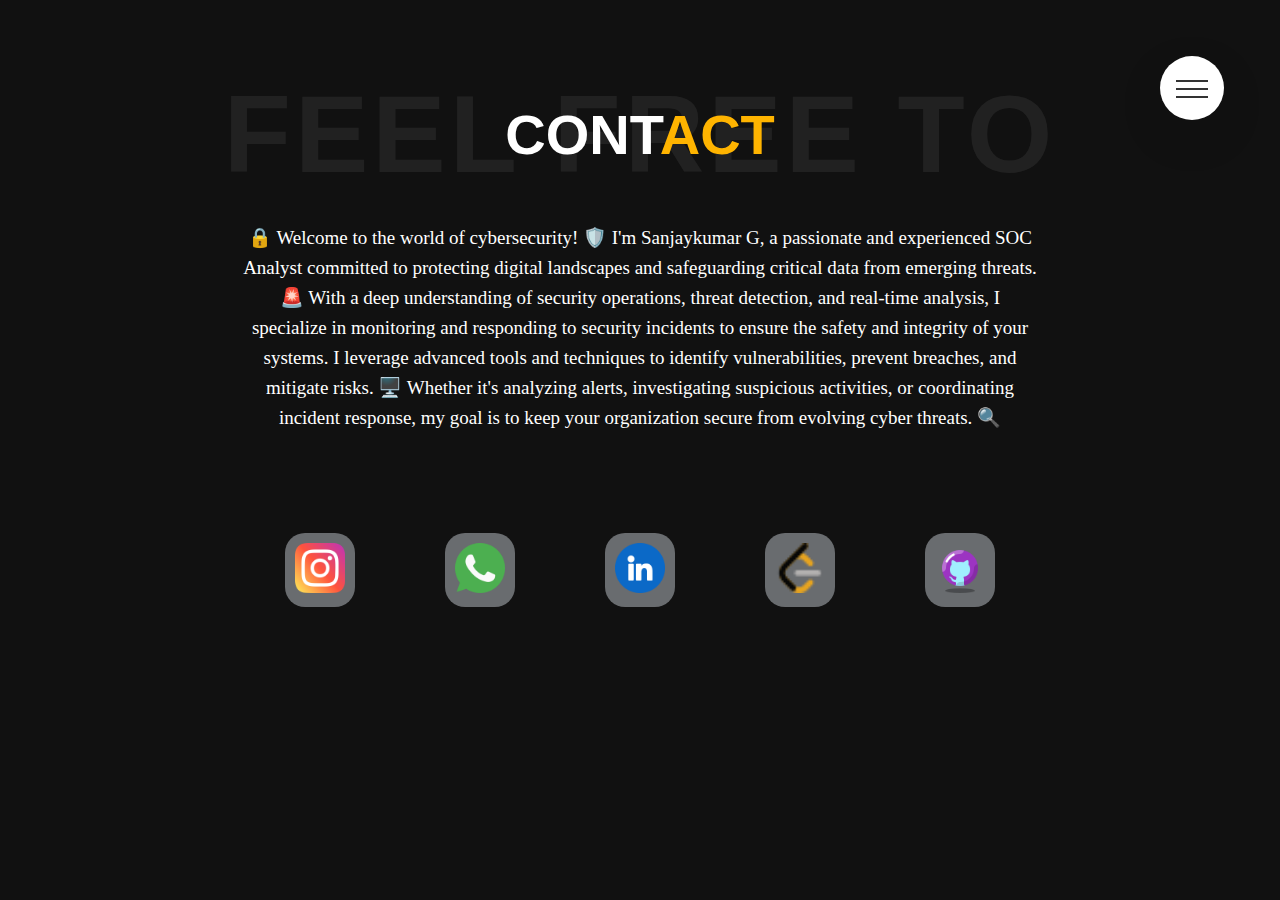
<file: views/contact.html>
<!DOCTYPE html>
<html lang="en">
  <head>
    <meta charset="UTF-8" />
    <meta name="viewport" content="width=device-width, initial-scale=1.0" />
    <title>Contact</title>
    <link rel="stylesheet" href="../public/contact.css" />
    <link rel="stylesheet" href="../icons.css" />
  </head>
  <body>
    <div class="container">
      <div class="navigation">
        <input type="checkbox" class="navigation__checkbox" id="navi-toggle" />

        <label for="navi-toggle" class="navigation__button">
          <span class="navigation__icon">&nbsp;</span>
        </label>

        <div class="navigation__background">&nbsp;</div>

        <nav class="navigation__nav">
          <ul class="navigation__list">
            <li class="navigation__item">
              <a href="../index.html" class="navigation__link"
                ><span><i class="icon-basic-home"></i></span>HOME</a
              >
            </li>
            <li class="navigation__item">
              <a href="../views/about.html" class="navigation__link"
                ><span
                  ><i class="icon-basic-todolist-pen nav_icons_other"></i></span
                >ABOUT</a
              >
            </li>
            <li class="navigation__item">
              <a href="../views/projects.html" class="navigation__link"
                ><span
                  ><i class="icon-basic-pencil-ruler nav_icons_other"></i></span
                >PROJECT</a
              >
            </li>
            <li class="navigation__item">
              <a href="../views/resume.html" class="navigation__link"
                ><span>
                  <i class="icon-basic-sheet-txt nav_icons_other"></i></span
                >RESUME</a
              >
            </li>
            <li class="navigation__item">
              <a href="../views/contact.html" class="navigation__link "
                ><span
                  ><i
                    class="icon-basic-mail-open-text nav_icons_other"
                  ></i></span
                >CONTACT</a
              >
            </li>
          </ul>
        </nav>
      </div>
      <div class="header">
        <h1 class="heading">FEEL FREE TO</h1>
        <h2 class="aboutheding">CONT<span class="heading_span">ACT</span></h2>
      </div>
      <div class="contact">
        <div class="right">
          <div class="instagram smedia">
            <a
              href=" https://www.instagram.com/https.sgmappilaisanju_?igsh=enlwdThtenZ6dDBv"
            >
              <img
                src="../images&video/instagram.png"
                alt=""
                class="contact_icons"
            /></a>
          </div>
          <div class="whatsapp smedia">
            <a href="https://wa.me/qr/4QKQ7T7V72CPC1">
              <img
                src="../images&video/whatsapp.png"
                alt=""
                class="contact_icons"
              />
            </a>
          </div>
          <div class="inkedin smedia">
            <a href="http://www.linkedin.com/in/sanjay-s-7b5976250">
              <img
                src="../images&video/linkedin.png"
                alt=""
                class="contact_icons"
              />
            </a>
          </div>
          <div class="leetcode smedia">
            <a href="https://leetcode.com/u/SanjayKumar_404/">
              <img
                src="../images&video/leetcode.png"
                alt=""
                class="contact_icons"
              />
            </a>
          </div>
          <div class="github smedia">
            <a href="https://github.com/2103Sanjay"
              ><img
                src="../images&video/github.png"
                alt=""
                class="contact_icons"
            /></a>
          </div>
        </div>
        <div class="left">
          <p class="contact_discription">
            🔒 Welcome to the world of cybersecurity! 🛡️ I'm Sanjaykumar G, a passionate and experienced SOC Analyst committed to protecting digital landscapes and safeguarding critical data from emerging threats. 🚨

            With a deep understanding of security operations, threat detection, and real-time analysis, I specialize in monitoring and responding to security incidents to ensure the safety and integrity of your systems. I leverage advanced tools and techniques to identify vulnerabilities, prevent breaches, and mitigate risks. 🖥️
            
            Whether it's analyzing alerts, investigating suspicious activities, or coordinating incident response, my goal is to keep your organization secure from evolving cyber threats. 🔍
          </p>
        </div>
      </div>
    </div>
    <script src="https://smtpjs.com/v3/smtp.js"></script>
    <script src="../js/contact.js"></script>
  </body>
</html>
</file>
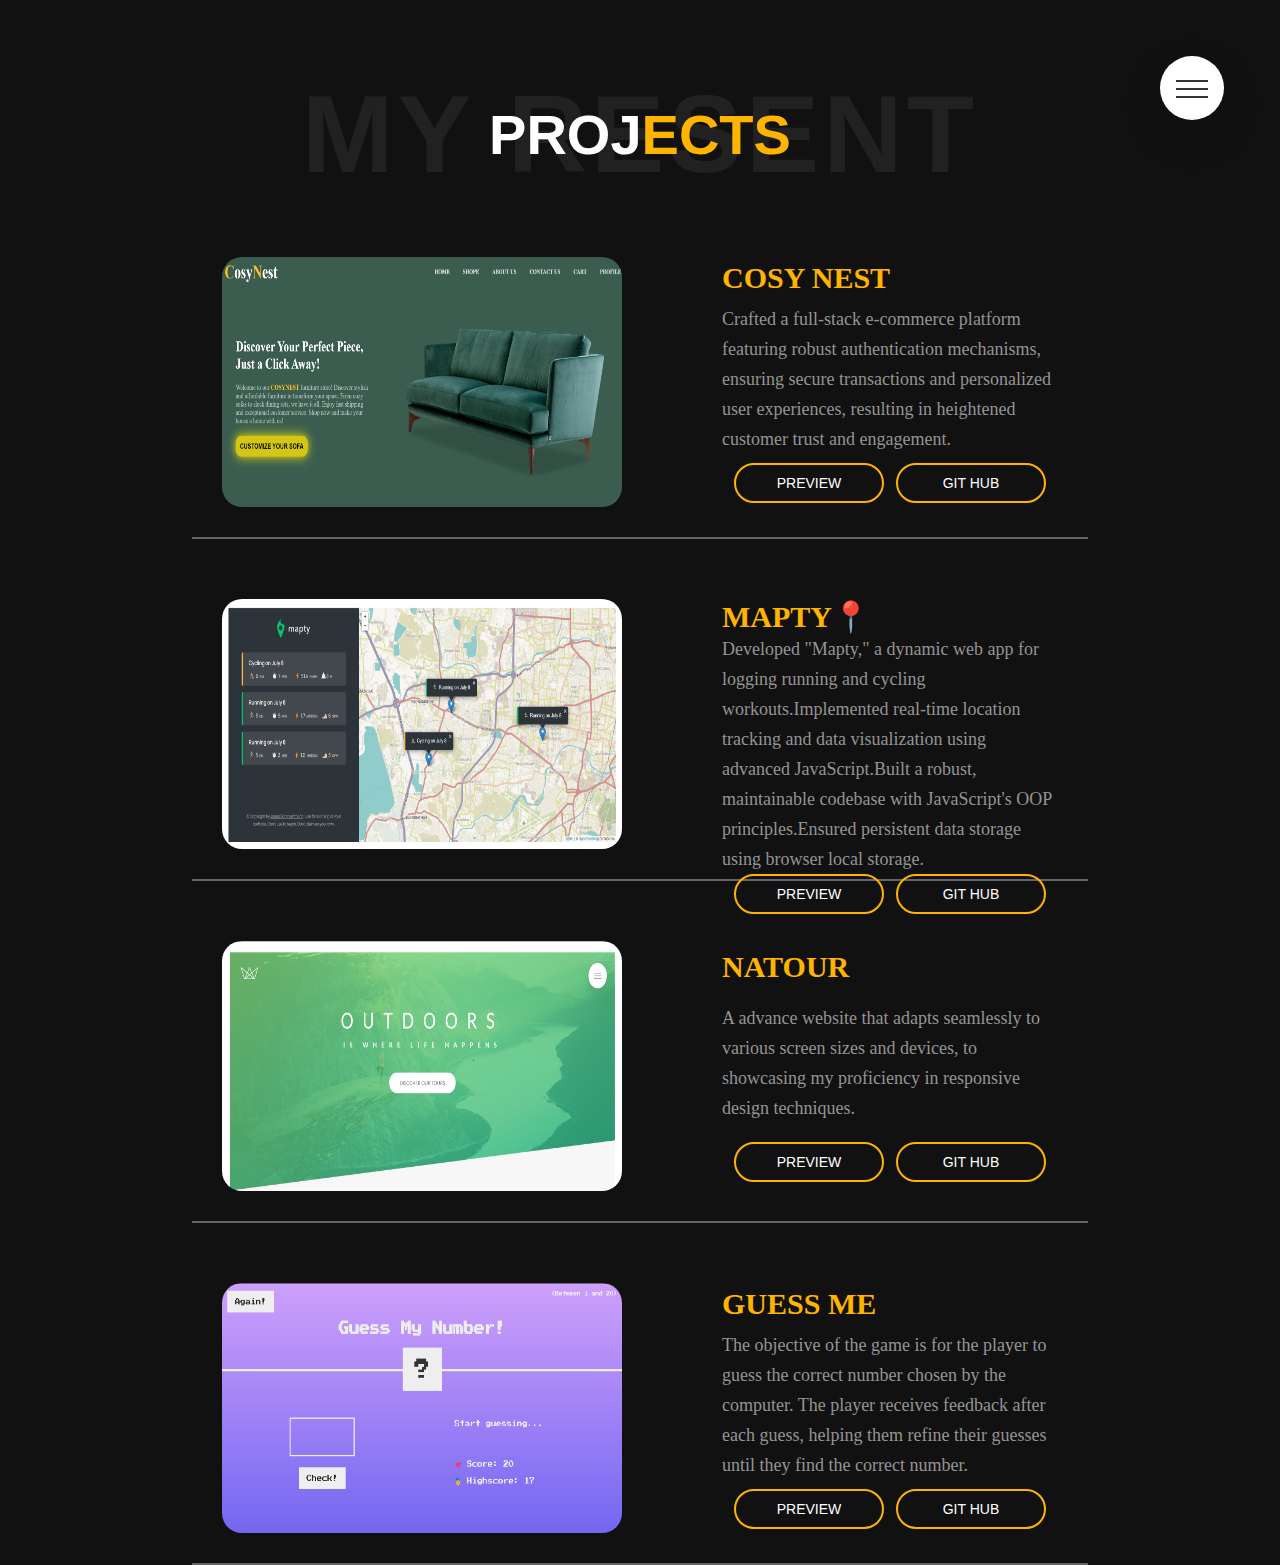
<file: views/projects.html>
<!DOCTYPE html>
<html lang="en">
  <head>
    <meta charset="UTF-8" />
    <meta name="viewport" content="width=device-width, initial-scale=1.0" />
    <title>Projects</title>
    <link rel="stylesheet" href="../public/projects.css" />
    <link rel="stylesheet" href="../icons.css" />
  </head>
  <body>
    <div class="container">
      <div class="navigation">
        <input type="checkbox" class="navigation__checkbox" id="navi-toggle" />

        <label for="navi-toggle" class="navigation__button">
          <span class="navigation__icon">&nbsp;</span>
        </label>

        <div class="navigation__background">&nbsp;</div>

        <nav class="navigation__nav">
          <ul class="navigation__list">
            <li class="navigation__item">
              <a href="../index.html" class="navigation__link"
                ><span><i class="icon-basic-home"></i></span>HOME</a
              >
            </li>
            <li class="navigation__item">
              <a href="../views/about.html" class="navigation__link"
                ><span
                  ><i class="icon-basic-todolist-pen nav_icons_other"></i></span
                >ABOUT</a
              >
            </li>
            <li class="navigation__item">
              <a href="../views/projects.html" class="navigation__link"
                ><span
                  ><i class="icon-basic-pencil-ruler nav_icons_other"></i></span
                >PROJECT</a
              >
            </li>
            <li class="navigation__item">
              <a href="../views/resume.html" class="navigation__link"
                ><span>
                  <i class="icon-basic-sheet-txt nav_icons_other"></i></span
                >RESUME</a
              >
            </li>
            <li class="navigation__item">
              <a href="../views/contact.html" class="navigation__link"
                ><span
                  ><i
                    class="icon-basic-mail-open-text nav_icons_other"
                  ></i></span
                >CONTACT</a
              >
            </li>
          </ul>
        </nav>
      </div>
      <div class="header">
        <h1 class="heading">MY RESENT</h1>
        <h2 class="aboutheding">PROJ<span class="heading_span">ECTS</span></h2>
      </div>
      <div class="container_projects">
        <div class="projects margin_top">
          <div class="project_img">
            <img
              src="../images&video/E commerce.png"
              alt=""
              class="projectimg"
            />
          </div>
          <div class="project_discription">
            <div class="project_title">
              <p class="project_name">COSY NEST</p>
            </div>
            <div class="project_detail">
              <p class="project_detail_content">
                Crafted a full-stack e-commerce platform featuring robust
                authentication mechanisms, ensuring secure transactions and
                personalized user experiences, resulting in heightened customer
                trust and engagement.
              </p>
            </div>
            <div class="project_buttons">
              <div class="button_preview">
                <a href="ecommerce.html"
                  ><button class="btn">PREVIEW</button></a
                >
              </div>
              <div class="button_github">
                <button class="btn">
                  <a
                    href="https://github.com/2103Sanjay/E-commerce-full-stack-.git"
                    >GIT HUB</a
                  >
                </button>
              </div>
            </div>
          </div>
        </div>
        <div class="projects">
          <div class="project_img">
            <img src="../images&video/mapty.png" alt="" class="projectimg" />
          </div>
          <div class="project_discription">
            <div class="project_title">
              <p class="project_name">MAPTY📍</p>
            </div>
            <div class="project_detail">
              <p class="project_detail_content">
                Developed "Mapty," a dynamic web app for logging running and cycling workouts.Implemented real-time location tracking and data visualization using advanced JavaScript.Built a robust, maintainable codebase with JavaScript's OOP principles.Ensured persistent data storage using browser local storage.
              </p>
            </div>
            <div class="project_buttons">
              <div class="button_preview">
                <a href="https://2103sanjay.github.io/Mapty/"
                  ><button class="btn">PREVIEW</button></a
                >
              </div>
              <div class="button_github">
                <button class="btn">
                  <a
                    href="https://github.com/2103Sanjay/Mapty"
                    >GIT HUB</a
                  >
                </button>
              </div>
            </div>
          </div>
        </div>
        <div class="projects">
          <div class="project_img">
            <img src="../images&video/tour.png" alt="" class="projectimg" />
          </div>
          <div class="project_discription">
            <div class="project_title">
              <p class="project_name">NATOUR</p>
            </div>
            <div class="project_detail">
              <p class="project_detail_content">
                A advance website that adapts seamlessly to various screen sizes
                and devices, to showcasing my proficiency in responsive design
                techniques.
              </p>
            </div>
            <div class="project_buttons">
              <div class="button_preview">
                <a href="https://2103sanjay.github.io/Tourbooking-responsive-/"
                  ><button class="btn">PREVIEW</button></a
                >
              </div>
              <div class="button_github">
                <button class="btn">
                  <a
                    href="https://github.com/2103Sanjay/Tourbooking-responsive-.git"
                    >GIT HUB</a
                  >
                </button>
              </div>
            </div>
          </div>
        </div>
        <div class="projects">
          <div class="project_img">
            <img src="../images&video/guess.png" alt="" class="projectimg" />
          </div>
          <div class="project_discription">
            <div class="project_title">
              <p class="project_name">GUESS ME</p>
            </div>
            <div class="project_detail">
              <p class="project_detail_content">
                The objective of the game is for the player to guess the correct
                number chosen by the computer. The player receives feedback
                after each guess, helping them refine their guesses until they
                find the correct number.
              </p>
            </div>
            <div class="project_buttons">
              <div class="button_preview">
                <a href="https://2103sanjay.github.io/Guess-Number/"
                  ><button class="btn">PREVIEW</button></a
                >
              </div>
              <div class="button_github">
                <button class="btn">
                  <a href="https://github.com/2103Sanjay/Guess-Number.git"
                    >GIT HUB</a
                  >
                </button>
              </div>
            </div>
          </div>
        </div>
      </div>
    </div>
  </body>
</html>
</file>
<file: public/contact.css>
* {
  margin: 0;
  padding: 0;
}
body {
  background-color: #111;
  position: relative;
}
.current_page {
  background-color: #ffb400;
  color: #111;
}
.navigation {
  animation: navigation 1s;
}
.header {
  text-align: center;
  margin-top: 70px;
  color: rgb(255 255 255 / 7%);
  font-weight: 700;
  position: relative;
  font-family: "Poppins", sans-serif;
  font-weight: 900;
  animation: detail 1s;
}
.heading {
  font-size: 110px;
  letter-spacing: 4px;
}

.aboutheding {
  font-size: 56px;
  font-weight: 900;
  color: white;
  position: absolute;
  top: 50%;
  left: 50%;
  transform: translate(-50%, -50%);
}
.heading_span {
  color: #ffb400;
}

.navigation__checkbox {
  display: none;
}
.navigation__button {
  background-color: #fff;
  height: 4rem;
  width: 4rem;
  position: fixed;
  top: 3.5rem;
  right: 3.5rem;
  border-radius: 50%;
  z-index: 2000;
  box-shadow: 0 1rem 3rem rgba(0, 0, 0, 0.1);
  text-align: center;
  cursor: pointer;
}

.navigation__background {
  height: 4rem;
  width: 4rem;
  border-radius: 50%;
  position: fixed;
  top: 3.5rem;
  right: 3.5rem;
  background-color: #1c1c1c;
  z-index: 1000;
  transition: transform 0.8s cubic-bezier(0.86, 0, 0.07, 1);
}

.navigation__nav {
  height: 100vh;
  position: fixed;
  top: 0;
  left: 0;
  z-index: 1500;
  display: none;
  width: 0;
  transition: all 0.8s cubic-bezier(0.68, -0.55, 0.265, 1.55);
}
.nav_icon {
  height: 30px;
}

.navigation__list {
  position: absolute;
  top: 50%;
  left: 50%;
  transform: translate(-50%, -50%);
  list-style: none;
  text-align: center;
  width: 100%;
}

.navigation__item {
  margin: 1rem;
}

.navigation__link:link,
.navigation__link:visited {
  display: inline-block;
  font-size: 2rem;
  font-weight: 300;
  padding: 1rem 2rem;
  color: #fff;
  text-decoration: none;
  text-transform: uppercase;
  background-image: linear-gradient(
    120deg,
    transparent 0%,
    transparent 50%,
    #ffb400 50%
  );
  background-size: 240%;
  transition: all 0.4s;
}
.navigation__link:link span,
.navigation__link:visited span {
  margin-right: 1.5rem;
  display: inline-block;
}

.navigation__link:hover,
.navigation__link:active {
  background-position: 100%;
  color: #111;
  transform: translateX(1rem);
}

.navigation__checkbox:checked ~ .navigation__background {
  transform: scale(80);
}

.navigation__checkbox:checked ~ .navigation__nav {
  display: flex;
  width: 100%;
  animation: navigation 7s;
}

.navigation__icon {
  position: relative;
  margin-top: 2rem;
}
.navigation__icon,
.navigation__icon::before,
.navigation__icon::after {
  width: 2rem;
  height: 2px;
  background-color: #333;
  display: inline-block;
}

.navigation__icon::before,
.navigation__icon::after {
  content: "";
  position: absolute;
  left: 0;
  transition: all 0.2s;
}
.navigation__icon::before {
  top: -0.5rem;
}
.navigation__icon::after {
  top: 0.5rem;
}

.navigation__button:hover .navigation__icon::before {
  top: -0.6rem;
}

.navigation__button:hover .navigation__icon::after {
  top: 0.6rem;
}

.navigation__checkbox:checked + .navigation__button .navigation__icon {
  background-color: transparent;
}

.navigation__checkbox:checked + .navigation__button .navigation__icon::before {
  top: 0;
  transform: rotate(135deg);
}

.navigation__checkbox:checked + .navigation__button .navigation__icon::after {
  top: 0;
  transform: rotate(-135deg);
}

a {
  text-decoration: none;
  color: white;
}
.contact {
  display: flex;
  flex-direction: column-reverse;
  width: 800px;
  height: 600px;
  gap: 100px;
  margin: auto;
  margin-top: -190px;
}

.left {
  display: flex;
  flex-direction: column;
  gap: 20px;
  justify-content: space-between;
  text-align: center;
  animation: contact 1s;
}
.right {
  display: flex;
  justify-content: space-around;
}

.contact_icons {
  width: 50px;
  height: 50px;
}
.smedia {
  background-color: rgba(240, 248, 255, 0.395);
  padding: 10px;
  border-radius: 20px;
  transition: all 0.3s;
}
.contact_discription {
  color: white;
  font-size: 19px;
  line-height: 30px;
}
.smedia:hover {
  transform: translateY(-10px);
}
.instagram {
  animation: navigation 2s;
}
.whatsapp {
  animation: navigation 3s;
}
.inkedin {
  animation: navigation 4s;
}
.leetcode {
  animation: navigation 5s;
}
.github {
  animation: navigation 6s;
}
@keyframes navigation {
  0% {
    opacity: 0;
  }
  100% {
    opacity: 1;
  }
}
@keyframes contact {
  0% {
    transform: translateX(-300px);
    opacity: 0;
  }
  100% {
    transform: translateX(0px);
    opacity: 1;
  }
}
@keyframes detail {
  0% {
    transform: translateY(-100px);
    opacity: 0;
  }
  100% {
    transform: translateY(0px);
    opacity: 1;
  }
}
@media only screen and (max-width: 1200px) {
  .navigation__background {
    top: 2rem;
    right: 2rem;
  }
  .navigation__button {
    top: 2rem;
    right: 2rem;
  }
  .header {
    text-align: center;
    margin-top: 40px;
  }
  .heading {
    font-size: 80px;
    letter-spacing: 3px;
  }
  .aboutheding {
    font-size: 30px;
  }
}
@media (max-width: 900px) {
  .header {
    text-align: center;
    margin-top: 60px;
  }
  .heading {
    font-size: 50px;
    letter-spacing: 3px;
  }
  .aboutheding {
    font-size: 25px;
  }
}
@media only screen and (max-width: 500px) {
  .navigation__icon,
  .navigation__icon::before,
  .navigation__icon::after {
    width: 1.7rem;
  }
  .navigation__icon {
    position: relative;
    margin-top: 1.5rem;
  }
  .contact_discription {
    font-size: 12px;
    line-height: 25px;
  }
  .smedia,
  .contact_icons {
    height: 20px;
    width: 20px;
  }
  .right {
    margin-top: -200px;
  }
  .container {
    margin-top: 86px;
  }
  .contact {
    margin-top: 30px;
    width: 300px;
    height: 600px;
    gap: 200px;
    font-size: 10px;
    justify-content: space-evenly;
  }
  .navigation__background {
    top: 1.5rem;
    right: 1.5rem;
    width: 3rem;
    height: 3rem;
  }
  .navigation__button {
    top: 1.5rem;
    right: 1.5rem;
    width: 3rem;
    height: 3rem;
  }
  .heading {
    font-size: 0.1px;
  }
  .aboutheding {
    margin-top: 40px;
    font-size: 40px;
  }
}
</file>
<file: icons.css>
@charset "UTF-8";

@font-face {
  font-family: "linea-basic-10";
  src: url("fonts/linea-basic-10.eot");
  src: url("fonts/linea-basic-10.eot?#iefix") format("embedded-opentype"),
    url("fonts/linea-basic-10.woff") format("woff"),
    url("fonts/linea-basic-10.ttf") format("truetype"),
    url("fonts/linea-basic-10.svg#linea-basic-10") format("svg");
  font-weight: normal;
  font-style: normal;
}
[data-icon]:before {
  font-family: "linea-basic-10" !important;
  content: attr(data-icon);
  font-style: normal !important;
  font-weight: normal !important;
  font-variant: normal !important;
  text-transform: none !important;
  speak: none;
  line-height: 1;
  -webkit-font-smoothing: antialiased;
  -moz-osx-font-smoothing: grayscale;
}

[class^="icon-"]:before,
[class*=" icon-"]:before {
  font-family: "linea-basic-10" !important;
  font-style: normal !important;
  font-weight: normal !important;
  font-variant: normal !important;
  text-transform: none !important;
  speak: none;
  line-height: 1;
  -webkit-font-smoothing: antialiased;
  -moz-osx-font-smoothing: grayscale;
}

.icon-basic-accelerator:before {
  content: "a";
}
.icon-basic-alarm:before {
  content: "b";
}
.icon-basic-anchor:before {
  content: "c";
}
.icon-basic-anticlockwise:before {
  content: "d";
}
.icon-basic-archive:before {
  content: "e";
}
.icon-basic-archive-full:before {
  content: "f";
}
.icon-basic-ban:before {
  content: "g";
}
.icon-basic-battery-charge:before {
  content: "h";
}
.icon-basic-battery-empty:before {
  content: "i";
}
.icon-basic-battery-full:before {
  content: "j";
}
.icon-basic-battery-half:before {
  content: "k";
}
.icon-basic-bolt:before {
  content: "l";
}
.icon-basic-book:before {
  content: "m";
}
.icon-basic-book-pen:before {
  content: "n";
}
.icon-basic-book-pencil:before {
  content: "o";
}
.icon-basic-bookmark:before {
  content: "p";
}
.icon-basic-calculator:before {
  content: "q";
}
.icon-basic-calendar:before {
  content: "r";
}
.icon-basic-cards-diamonds:before {
  content: "s";
}
.icon-basic-cards-hearts:before {
  content: "t";
}
.icon-basic-case:before {
  content: "u";
}
.icon-basic-chronometer:before {
  content: "v";
}
.icon-basic-clessidre:before {
  content: "w";
}
.icon-basic-clock:before {
  content: "x";
}
.icon-basic-clockwise:before {
  content: "y";
}
.icon-basic-cloud:before {
  content: "z";
}
.icon-basic-clubs:before {
  content: "A";
}
.icon-basic-compass:before {
  content: "B";
}
.icon-basic-cup:before {
  content: "C";
}
.icon-basic-diamonds:before {
  content: "D";
}
.icon-basic-display:before {
  content: "E";
}
.icon-basic-download:before {
  content: "F";
}
.icon-basic-exclamation:before {
  content: "G";
}
.icon-basic-eye:before {
  content: "H";
}
.icon-basic-eye-closed:before {
  content: "I";
}
.icon-basic-female:before {
  content: "J";
}
.icon-arrows-circle-right:before {
  content: "\e00f";
}
.icon-basic-flag1:before {
  content: "K";
}
.icon-basic-flag2:before {
  content: "L";
}
.icon-basic-floppydisk:before {
  content: "M";
}
.icon-basic-folder:before {
  content: "N";
}
.icon-basic-folder-multiple:before {
  content: "O";
}
.icon-basic-gear:before {
  content: "P";
}
.icon-basic-geolocalize-01:before {
  content: "Q";
}
.icon-basic-geolocalize-05:before {
  content: "R";
}
.icon-basic-globe:before {
  content: "S";
}
.icon-basic-gunsight:before {
  content: "T";
}
.icon-basic-hammer:before {
  content: "U";
}
.icon-basic-headset:before {
  content: "V";
}
.icon-basic-heart:before {
  content: "W";
}
.icon-basic-heart-broken:before {
  content: "X";
}
.icon-basic-helm:before {
  content: "Y";
}
.icon-basic-home:before {
  content: "Z";
}
.icon-basic-info:before {
  content: "0";
}
.icon-basic-ipod:before {
  content: "1";
}
.icon-basic-joypad:before {
  content: "2";
}
.icon-basic-key:before {
  content: "3";
}
.icon-basic-keyboard:before {
  content: "4";
}
.icon-basic-laptop:before {
  content: "5";
}
.icon-basic-life-buoy:before {
  content: "6";
}
.icon-basic-lightbulb:before {
  content: "7";
}
.icon-basic-link:before {
  content: "8";
}
.icon-basic-lock:before {
  content: "9";
}
.icon-basic-lock-open:before {
  content: "!";
}
.icon-basic-magic-mouse:before {
  content: '"';
}
.icon-basic-magnifier:before {
  content: "#";
}
.icon-basic-magnifier-minus:before {
  content: "$";
}
.icon-basic-magnifier-plus:before {
  content: "%";
}
.icon-basic-mail:before {
  content: "&";
}
.icon-basic-mail-multiple:before {
  content: "'";
}
.icon-basic-mail-open:before {
  content: "(";
}
.icon-basic-mail-open-text:before {
  content: ")";
}
.icon-basic-male:before {
  content: "*";
}
.icon-basic-map:before {
  content: "+";
}
.icon-basic-message:before {
  content: ",";
}
.icon-basic-message-multiple:before {
  content: "-";
}
.icon-basic-message-txt:before {
  content: ".";
}
.icon-basic-mixer2:before {
  content: "/";
}
.icon-basic-mouse:before {
  content: ":";
}
.icon-basic-notebook:before {
  content: ";";
}
.icon-basic-notebook-pen:before {
  content: "<";
}
.icon-basic-notebook-pencil:before {
  content: "=";
}
.icon-basic-paperplane:before {
  content: ">";
}
.icon-basic-pencil-ruler:before {
  content: "?";
}
.icon-basic-pencil-ruler-pen:before {
  content: "@";
}
.icon-basic-photo:before {
  content: "[";
}
.icon-basic-picture:before {
  content: "]";
}
.icon-basic-picture-multiple:before {
  content: "^";
}
.icon-basic-pin1:before {
  content: "_";
}
.icon-basic-pin2:before {
  content: "`";
}
.icon-basic-postcard:before {
  content: "{";
}
.icon-basic-postcard-multiple:before {
  content: "|";
}
.icon-basic-printer:before {
  content: "}";
}
.icon-basic-question:before {
  content: "~";
}
.icon-basic-rss:before {
  content: "\\";
}
.icon-basic-server:before {
  content: "\e000";
}
.icon-basic-server2:before {
  content: "\e001";
}
.icon-basic-server-cloud:before {
  content: "\e002";
}
.icon-basic-server-download:before {
  content: "\e003";
}
.icon-basic-server-upload:before {
  content: "\e004";
}
.icon-basic-settings:before {
  content: "\e005";
}
.icon-basic-share:before {
  content: "\e006";
}
.icon-basic-sheet:before {
  content: "\e007";
}
.icon-basic-sheet-multiple:before {
  content: "\e008";
}
.icon-basic-sheet-pen:before {
  content: "\e009";
}
.icon-basic-sheet-pencil:before {
  content: "\e00a";
}
.icon-basic-sheet-txt:before {
  content: "\e00b";
}
.icon-basic-signs:before {
  content: "\e00c";
}
.icon-basic-smartphone:before {
  content: "\e00d";
}
.icon-basic-spades:before {
  content: "\e00e";
}
.icon-basic-spread:before {
  content: "\e00f";
}
.icon-basic-spread-bookmark:before {
  content: "\e010";
}
.icon-basic-spread-text:before {
  content: "\e011";
}
.icon-basic-spread-text-bookmark:before {
  content: "\e012";
}
.icon-basic-star:before {
  content: "\e013";
}
.icon-basic-tablet:before {
  content: "\e014";
}
.icon-basic-target:before {
  content: "\e015";
}
.icon-basic-todo:before {
  content: "\e016";
}
.icon-basic-todo-pen:before {
  content: "\e017";
}
.icon-basic-todo-pencil:before {
  content: "\e018";
}
.icon-basic-todo-txt:before {
  content: "\e019";
}
.icon-basic-todolist-pen:before {
  content: "\e01a";
}
.icon-basic-todolist-pencil:before {
  content: "\e01b";
}
.icon-basic-trashcan:before {
  content: "\e01c";
}
.icon-basic-trashcan-full:before {
  content: "\e01d";
}
.icon-basic-trashcan-refresh:before {
  content: "\e01e";
}
.icon-basic-trashcan-remove:before {
  content: "\e01f";
}
.icon-basic-upload:before {
  content: "\e020";
}
.icon-basic-usb:before {
  content: "\e021";
}
.icon-basic-video:before {
  content: "\e022";
}
.icon-basic-watch:before {
  content: "\e023";
}
.icon-basic-webpage:before {
  content: "\e024";
}
.icon-basic-webpage-img-txt:before {
  content: "\e025";
}
.icon-basic-webpage-multiple:before {
  content: "\e026";
}
.icon-basic-webpage-txt:before {
  content: "\e027";
}
.icon-basic-world:before {
  content: "\e028";
}
</file>
<file: public/projects.css>
* {
  margin: 0;
  padding: 0;
}
body {
  background-color: #111;
  position: relative;
}
.current_page {
  background-color: #ffb400;
  color: #111;
}
.project_name {
  font-size: 30px;
  color: #ffb400;
  font-weight: 900;
}
a {
  color: white;
  text-decoration: none;
}
.header {
  text-align: center;
  margin-top: 70px;
  color: rgb(255 255 255 / 7%);
  font-weight: 700;
  position: relative;
  font-family: "Poppins", sans-serif;
  font-weight: 900;
  animation: title 1s;
  margin-bottom: 30px;
  animation: detail 0.8s ease-in-out;
}
.heading {
  font-size: 110px;
  letter-spacing: 4px;
}
.aboutheding {
  font-size: 56px;
  font-weight: 900;
  color: white;
  position: absolute;
  top: 50%;
  left: 50%;
  transform: translate(-50%, -50%);
}
.heading_span {
  color: #ffb400;
}
.container_projects {
  width: 70%;
  display: flex;
  flex-direction: column;
  gap: 30px;
  margin: auto;
}
.projects {
  display: flex;
  height: 250px;
  gap: 100px;
  animation: projects 1s ease-in-out;
  border-bottom: 2px solid rgb(101, 101, 101);
  padding: 30px;
}
.project_discription {
  display: flex;
  flex-direction: column;
  justify-content: space-around;
  width: 600px;
}
.project_buttons {
  display: flex;
  justify-content: space-evenly;
}
.projectimg {
  width: 400px;
  height: 250px;
  border-radius: 20px;
}
.project_detail_content {
  color: rgb(148, 148, 148);
  font-size: 18px;
  line-height: 30px;
}
.btn {
  padding: 10px;
  border: 2px solid #ffb400;
  border-radius: 20px;
  background-color: transparent;
  width: 150px;
  text-align: center;
  color: white;
  font-weight: 500;
  font-size: 14px;
  transition: all 0.3s;
}
.btn:hover {
  background-color: #ffb400;
  color: black;
  cursor: pointer;
  transform: translateY(-5px);
}
.navigation__checkbox {
  display: none;
}
.navigation__button {
  background-color: #fff;
  height: 4rem;
  width: 4rem;
  position: fixed;
  top: 3.5rem;
  right: 3.5rem;
  border-radius: 50%;
  z-index: 2000;
  box-shadow: 0 1rem 3rem rgba(0, 0, 0, 0.1);
  text-align: center;
  cursor: pointer;
}
@media only screen and (max-width: 56.25em) {
  .navigation__button {
    top: 4rem;
    right: 4rem;
  }
}
@media only screen and (max-width: 37.5em) {
  .navigation__button {
    top: 3rem;
    right: 3rem;
  }
}

.navigation__background {
  height: 4rem;
  width: 4rem;
  border-radius: 50%;
  position: fixed;
  top: 3.5rem;
  right: 3.5rem;
  background-color: #1c1c1c;
  z-index: 1000;
  transition: transform 0.8s cubic-bezier(0.86, 0, 0.07, 1);
}
@media only screen and (max-width: 56.25em) {
  .navigation__background {
    top: 4rem;
    right: 4rem;
  }
}

.navigation__nav {
  height: 100vh;
  position: fixed;
  top: 0;
  left: 0;
  z-index: 1500;
  display: none;
  width: 0;
  transition: all 0.8s cubic-bezier(0.68, -0.55, 0.265, 1.55);
  animation: navigation 0.8s ease-in-out;
}

.navigation__list {
  position: absolute;
  top: 50%;
  left: 50%;
  transform: translate(-50%, -50%);
  list-style: none;
  text-align: center;
  width: 100%;
  animation: navigation 7s;
}

.navigation__item {
  margin: 1rem;
}

.navigation__link:link,
.navigation__link:visited {
  display: inline-block;
  font-size: 2rem;
  font-weight: 300;
  padding: 1rem 2rem;
  color: #fff;
  text-decoration: none;
  text-transform: uppercase;
  background-image: linear-gradient(
    120deg,
    transparent 0%,
    transparent 50%,
    #ffb400 50%
  );
  background-size: 240%;
  transition: all 0.4s;
}
.navigation__link:link span,
.navigation__link:visited span {
  margin-right: 1.5rem;
  display: inline-block;
}

.navigation__link:hover,
.navigation__link:active {
  background-position: 100%;
  color: #111;
  transform: translateX(1rem);
}

.navigation__checkbox:checked ~ .navigation__background {
  transform: scale(80);
}

.navigation__checkbox:checked ~ .navigation__nav {
  display: flex;
  width: 100%;
}

.navigation {
  animation: navigation 1s;
}
.navigation__icon {
  position: relative;
  margin-top: 2rem;
}
.navigation__icon,
.navigation__icon::before,
.navigation__icon::after {
  width: 2rem;
  height: 2px;
  background-color: #333;
  display: inline-block;
}
.navigation__icon::before,
.navigation__icon::after {
  content: "";
  position: absolute;
  left: 0;
  transition: all 0.2s;
}
.navigation__icon::before {
  top: -0.5rem;
}
.navigation__icon::after {
  top: 0.5rem;
}

.navigation__button:hover .navigation__icon::before {
  top: -0.6rem;
}

.navigation__button:hover .navigation__icon::after {
  top: 0.6rem;
}

.navigation__checkbox:checked + .navigation__button .navigation__icon {
  background-color: transparent;
}

.navigation__checkbox:checked + .navigation__button .navigation__icon::before {
  top: 0;
  transform: rotate(135deg);
}

.navigation__checkbox:checked + .navigation__button .navigation__icon::after {
  top: 0;
  transform: rotate(-135deg);
}

@keyframes detail {
  0% {
    transform: translateY(-100px);
    opacity: 0;
  }
  100% {
    transform: translateY(0px);
    opacity: 1;
  }
}
@keyframes projects {
  0% {
    transform: translateX(-300px);
    opacity: 0;
  }
  100% {
    transform: translateX(0px);
    opacity: 1;
  }
}
@keyframes navigation {
  0% {
    opacity: 0;
  }
  100% {
    opacity: 1;
  }
}
@media only screen and (max-width: 1200px) {
  .projectimg {
    width: 350px;
    height: 200px;
  }
  .project_detail_content {
    color: rgb(148, 148, 148);
    font-size: 15px;
    line-height: 25px;
  }
  .project_name {
    font-size: 25px;
  }
  .margin_top {
    margin-top: 70px;
  }
  .projects {
    display: flex;
    height: 200px;
    gap: 100px;
  }
  .btn {
    font-size: 13px;
  }
  .heading {
    display: none;
  }
  .aboutheding {
    margin-bottom: 60px;
  }
}
@media only screen and (max-width: 900px) {
  .projects {
    display: flex;
    flex-direction: column;
    height: auto;
    align-items: center;
    gap: 10px;
  }
  .projectimg {
    width: 300px;
    height: 150px;
  }
  .project_discription {
    width: 300px;
  }
  .aboutheding {
    font-size: 40px;
  }
  .navigation__background {
    top: 2rem;
    right: 2rem;
  }
  .navigation__button {
    top: 2rem;
    right: 2rem;
  }
}
@media only screen and (max-width: 500px) {
  .navigation__background {
    top: 1.5rem;
    right: 1.5rem;
    width: 3rem;
    height: 3rem;
  }
  .navigation__button {
    top: 1.5rem;
    right: 1.5rem;
    width: 3rem;
    height: 3rem;
  }
  .aboutheding {
    font-size: 30px;
  }
  .navigation__icon {
    position: relative;
    margin-top: 1.5rem;
  }
  .navigation__icon,
  .navigation__icon::before,
  .navigation__icon::after {
    width: 1.7rem;
  }
  .btn {
    padding: 10px;
    width: 100px;
    margin-top: 10px;
  }
  .project_name {
    font-size: 20px;
  }
  .project_detail_content {
    font-size: 13px;
  }
  .project_buttons {
    justify-content: space-between;
  }
}
</file>
